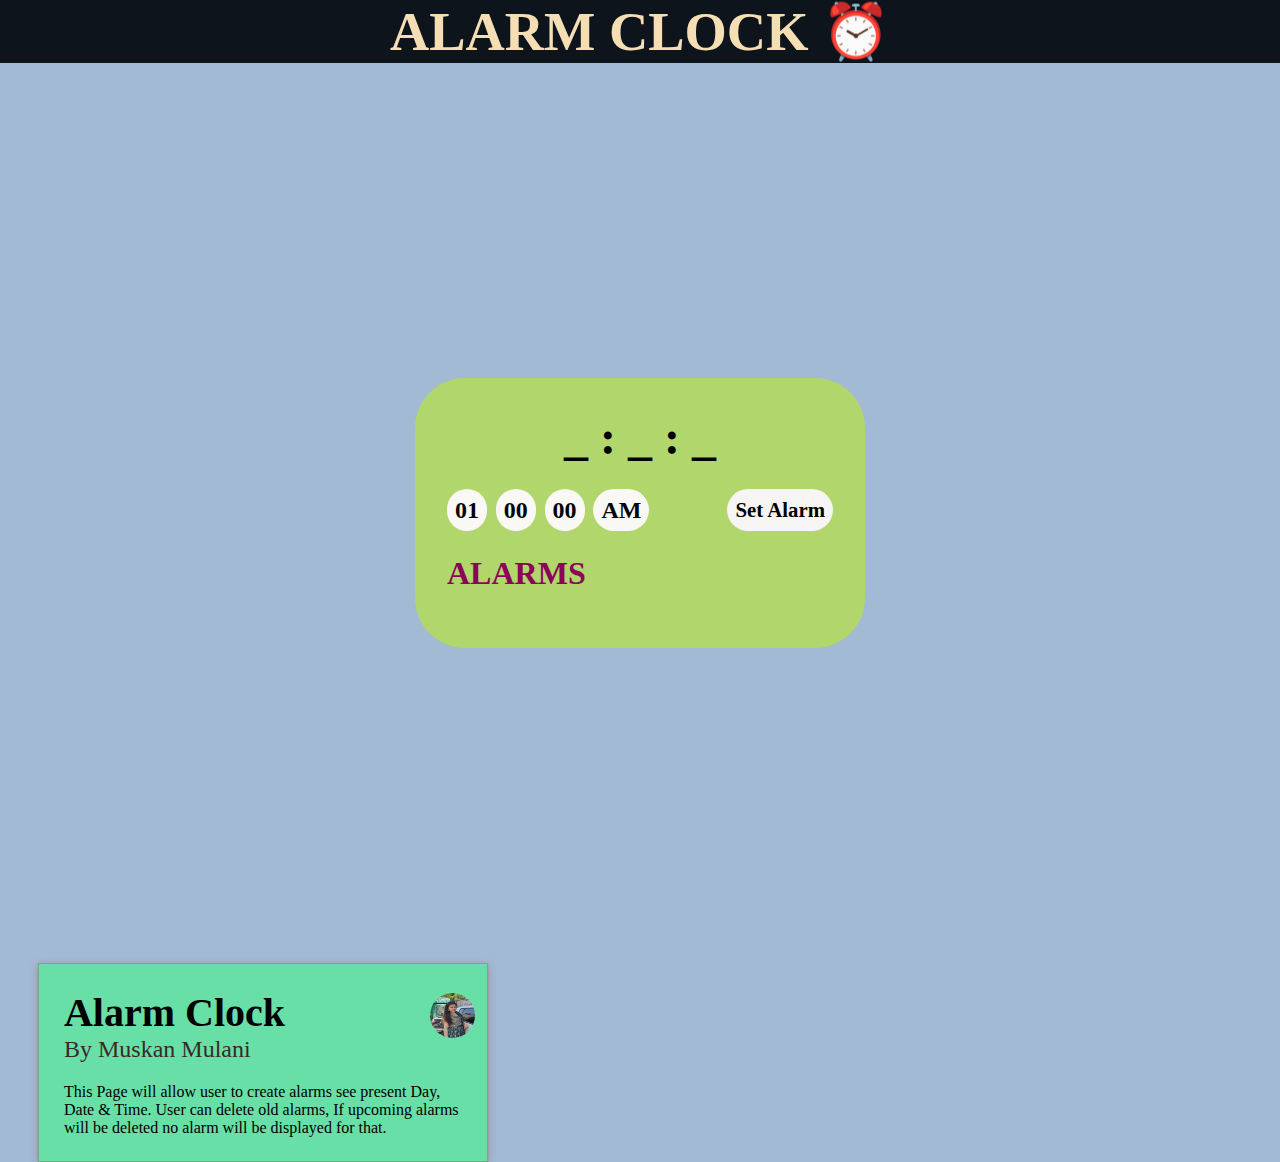
<file: index.html>
<!DOCTYPE html>
<html lang="en">
<head>
    <meta charset="UTF-8">
    <meta http-equiv="X-UA-Compatible" content="IE=edge">
    <meta name="viewport" content="width=device-width, initial-scale=1.0">
    <meta name="Alarm Clock" content="Alarm Clock for CN Skill Test" />
    
    <title>Alarm Clock</title>

    <!--Favicon-->

    <link rel = "icon" href="https://library.kissclipart.com/20191014/aie/kissclipart-clock-icon-management-icon-time-icon-474c4db05c8d3baf.png" />

    <!-- Stylesheet-->

    <link rel = "stylesheet" href = "style.css" />

</head>

<body>
    <main>
    <div class= "page-title">
      <h1>ALARM CLOCK ⏰ </h1>
    </div>
    <div class="main-container d-flex">
      <div class="clock-container d-flex">
        <div class="current-time mb" id= "current-time">_ : _ : _ </div>
        <form class="alarm-form d-flex mb">
          <div>
          <select name="hours" id="hours" required></select>

          <select required name="minutes" id="minutes"></select>

          <select required name="seconds" id="seconds"></select>
          <select required name="am-pm" id="am-pm">
            <option value="AM">AM</option>
            <option value="PM">PM</option>
          </select>
          </div>
          <button class="btn submit-button" id="submitButton" type="submit">Set Alarm</button>
        </form>
        <div class="set-alarm-container">
          <div class="set-alarm-container-title mb">ALARMS</div>
          <div class="alarms-container" id= "alarms-container"></div>
        </div>
      </div>
    </div>
    <section id="about-developer">

        <img src="Muskan-jpg.jpg"> 

        <h2>Alarm Clock </h2>
        <small>By Muskan Mulani</small>

        <span id="description">
            This Page will allow user to create alarms
            see present Day, Date & Time.
            User can delete old alarms,
            If upcoming alarms will be deleted no alarm will be displayed for that.

        </span>
    </section>
</main>
    
    <!-- JavaScript File -->
    <script src="./index.js"></script>
  </body>
</html>
</html>
</file>
<file: style.css>
/* GLobal Styles */
* {
  margin: 0;
  padding: 0;
  box-sizing: border-box;
}

body {
  font-family: math;
  background-color: #a2bad4;
}

.d-flex {
  display: flex;
}

.btn {
  outline: none;
  border: none;
  font-family: math;
  background-color: rgb(247, 245, 243);
  cursor: pointer;
  font-size: 1.3rem;
  padding: 0.5rem;
  border-radius: 1px;
  transition: all 0.3s ease-in-out;
}
select {
  appearance: none;
  outline: black;
  font-family: math;
  background-color: rgb(250, 248, 244);
  padding: 0.5rem;
  font-size: 1.5rem;
  font-weight: bold;
  border: none;
  border-radius: 2rem;
  margin-right: 0.3rem;
  cursor: pointer;
  color: #01060c;
  border-color: black;
}

.mb {
  margin-bottom: 1.5rem;
}

/* End GLobal Styles */

.main-container {
  min-height: 100vh;
  align-items: center;
  justify-content: center;
  background-color: #a2bad4;
}

.clock-container {
  padding: 2rem;
  flex-flow: column;
  justify-content: flex-start;
  align-items: center;
  width: 100%;
  min-height: 100vh;
  
  background-color: #b1d66b;
}

.current-time {
  font-size: 3rem;
  color: black;
  font-weight: bold;
}

.alarm-form {
  justify-content: space-between;
  width: 100%;

}

.submit-button {
  border-color: black;
  border: 10px;
  border-radius: 2rem;
  font-weight: bold;
}

.set-alarm-container {
  width: 100%;
}

.set-alarm-container .set-alarm-container-title {
  color: rgb(138, 5, 87);
  font-weight: bold;
  font-size: 2rem;
}

.alarm {
  justify-content: space-between;
  border-radius: 30px;
  padding: 0.5rem 1rem;
  align-items: center;

}
.alarm .delete-alarm {
  border-radius: 2rem;
  background-color: rgba(35, 6, 197, 0.918);
  font-weight: bold;
  color: rgb(250, 249, 246);
  font-size:xx-medium;
}

.time {
  color: #01060c;
  font-size: 1.5rem;
  font-weight: bold;
}
.btn:focus,
.btn:hover {
  box-shadow: red 2px 2px 2px 1px inset, #fff -2px -2px 10px 1px inset;
}

.page-title{
  background-color: #0E141B;
  align-items: center;
  text-align: center;
  color: wheat;
  font-size: 1.7rem;
}


#about-developer > img{
  position: absolute;
  right: 3%;
  top: 15%;
  border-radius: 50%;
  height: 45px;
  width: 45px;
}
#about-developer h2{
  font-size: 2.5rem;
  font-family: math;
  color: var(--dark_bg);
}
#about-developer small{
  color: rgb(58, 41, 41);
  font-size: 1.5rem;
}
#description{
  display: block;
  margin-top: 5%;
  color: var(--dark_bg);
}
#about-developer{
  width: 450px;
  margin-left: 3%;
  padding: 2%;
  position: relative;
  background-color: #67dfa7;
  box-shadow: rgba(167, 4, 4, 0.25) 0px 0.0625em 0.0625em, rgba(167, 4, 4, 0.25) 0px 0.125em 0.5em, rgba(167, 4, 4, 0.25) 0px 0px 0px 1px inset;
}


/* style of devices of screen size less than 768px */
@media only screen and (min-width: 600px) {
  /* adding padding to container */
  .main-container {
    padding-block: 2rem;
  }
  .clock-container{
      justify-content: center;
      border-radius: 50px;
      width: 450px;
      min-height: auto;
  }
}
</file>
